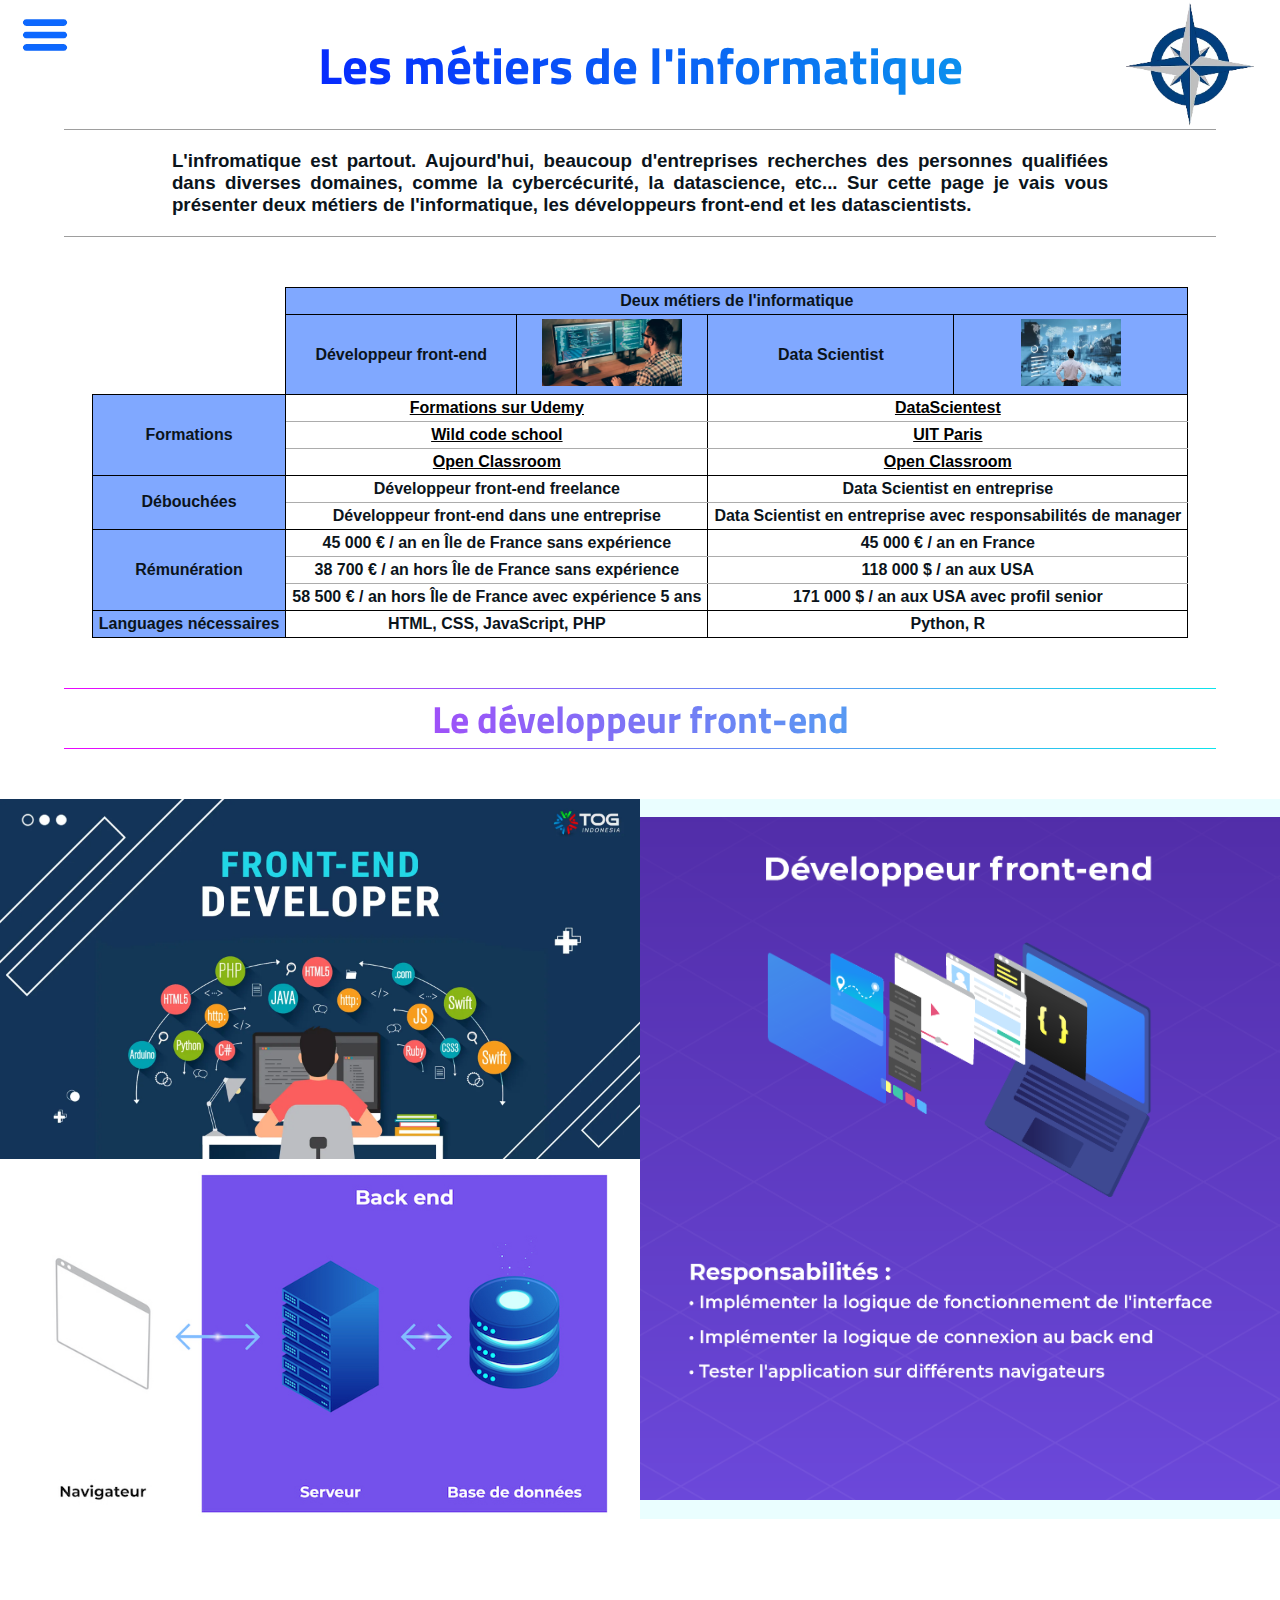
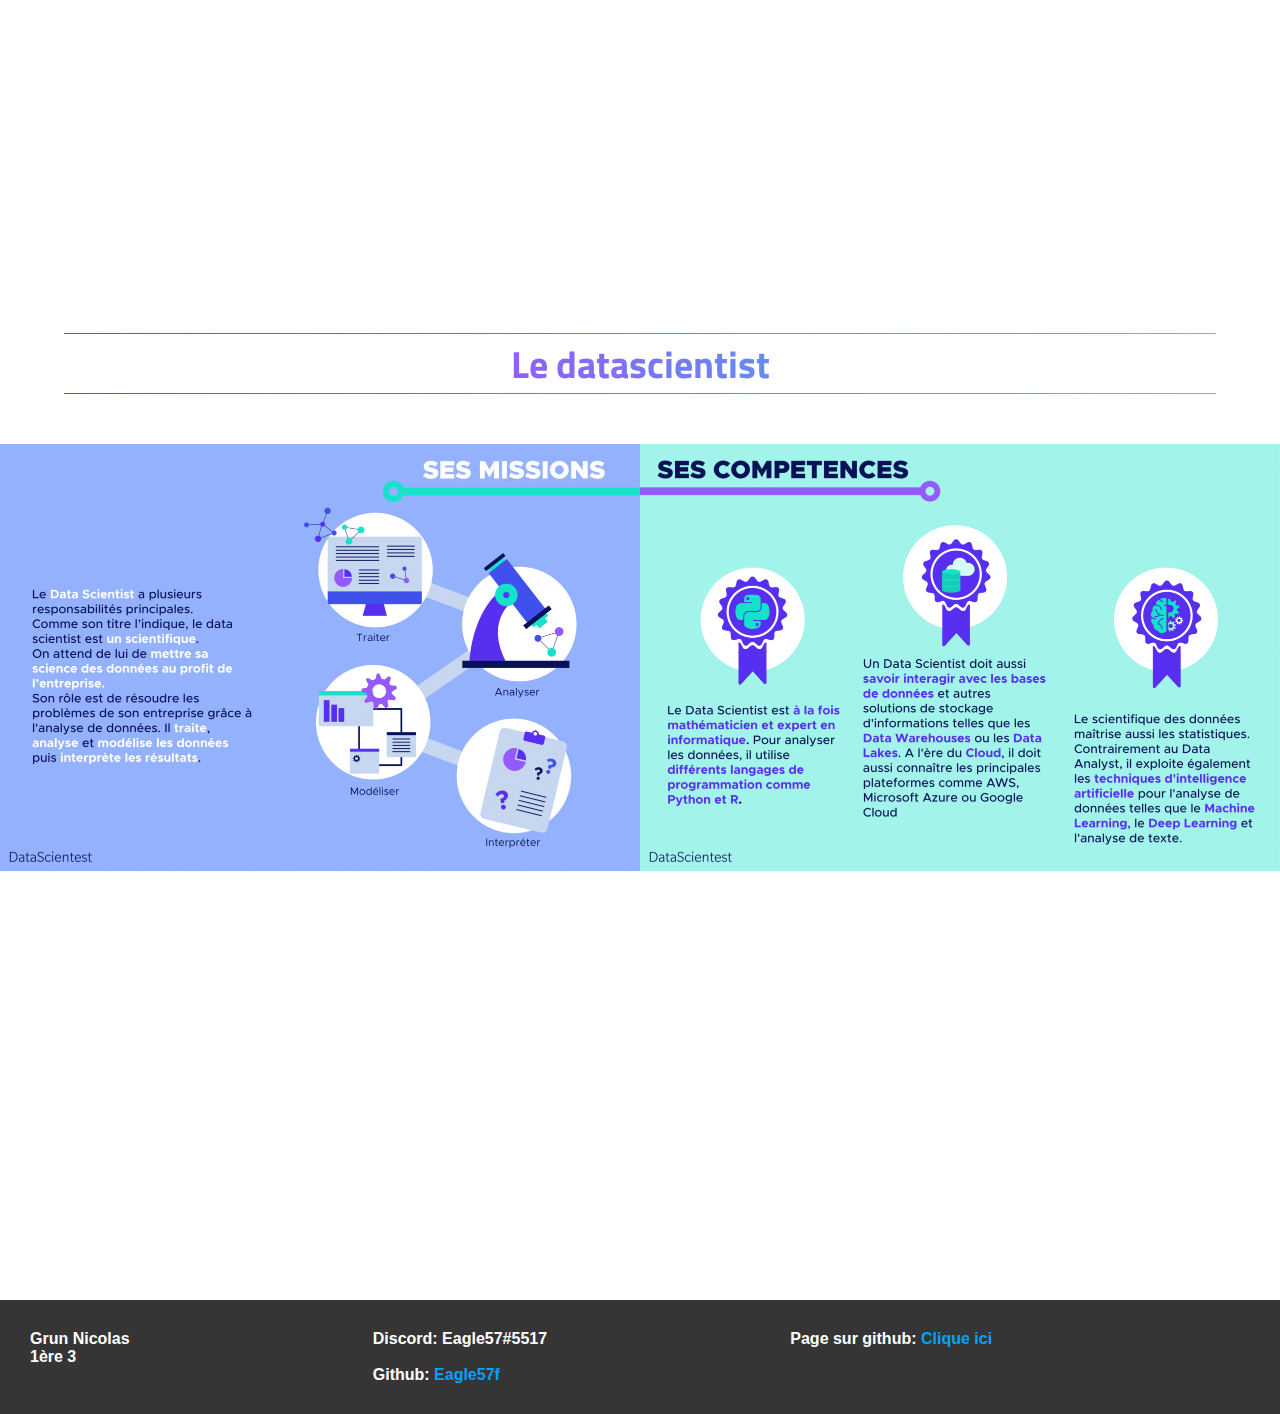
<file: Site/Site-res/index.html>
<!--Taille du pc salle NSI= 1280x800-->

<!--https://datascientest.com/metier-data-scientist

https://cssgrid-generator.netlify.app/
https://flexboxfroggy.com/#fr-->

<!DOCTYPE html>
<html lang="fr" translate="no">

<head>
    <meta charset="utf-8" />
    <meta name="viewport" content="width=device-width, initial-scale=1.0">
    <link rel="stylesheet" href="main-style.css" />
    <link rel="stylesheet" href="images_description_animation.css" />
    <link rel="stylesheet" href="nav.css" />
    <link rel="stylesheet" href="grid.css" />
    <link rel="stylesheet" href="table.css" />
    <link rel="icon" href="../images/favicon-16x16.png">
    <link rel="stylesheet" href="https://fonts.googleapis.com/css?family=Roboto">
    <link rel="stylesheet" href="https://fonts.googleapis.com/css?family=Titillium+Web">
    <script type="text/javascript" src="index.js" defer></script>

    <title>Les métiers de l'informatique</title>
</head>

<body>
    <header>
        <h1>Les métiers de l'informatique</h1>
        <img src="../images/boussole.webp" class="icon-boussole">
    </header>

    <div class="line"></div>


    <div class="intro">
        <h3>
            L'infromatique est partout. Aujourd'hui, beaucoup d'entreprises recherches des personnes qualifiées dans
            diverses domaines, comme la cybercécurité, la datascience, etc... Sur cette page je vais vous présenter deux
            métiers de l'informatique, les développeurs front-end et les datascientists.
        </h3>
    </div>

    <div class="line"></div>


    <nav>
        <div class="nav_bg">
            <div class="burger-button-black" onclick="closeNav()"></div>
            <h2>Menu</h2>
        </div>
        <div class="nav_content">
            <div class="menu-der">
                <div class="title title1 is-open">
                    <a>
                        <h3 onclick="openTitle('1')">Page principale</h3>
                    </a>
                    <div>
                        <a href="#">
                            <h4>Haut de page</h4>
                        </a>
                        <a href="#front">
                            <h4>Le développeur front-end</h4>
                        </a>
                        <a href="#data">
                            <h4>Le datascientist</h4>
                        </a>
                        <a href="#footer">
                            <h4>Bas de page</h4>
                        </a>
                    </div>
                </div>
                <div class="title title2">
                    <a href="index-text.html?open=true">
                        <h3 onclick="openTitle('2')">Page texte uniquement</h3>
                    </a>
                    <div>
                        <a href="#">
                            <h4>Haut de page</h4>
                        </a>
                        <a href="#front">
                            <h4>Le développeur front-end</h4>
                        </a>
                        <a href="#data">
                            <h4>Le datascientist</h4>
                        </a>
                        <a href="#footer">
                            <h4>Bas de page</h4>
                        </a>
                    </div>
                </div>
            </div>
        </div>
    </nav>


    <script type="text/javascript" src="load.js"></script>



    <table class="table-with-image">
        <thead>
            <tr>
                <th class="invi"></th>
                <th colspan="4">Deux métiers de l'informatique</th>
            </tr>
            <tr>
                <th class="invi"></th>
                <th rowspan="1">Développeur front-end</th>
                <th rowspan="1"><img src="../images/image_dev_front-dev.webp" style="width: 140px;"></th>
                <th colspan="1">Data Scientist</th>
                <th rowspan="1"><img src="../images/image_data-scientist.webp" style="width: 100px;"></th>
            </tr>
        </thead>
        <tbody>
            <tr>
                <th rowspan="3" class="side-row">Formations</th>
                <th colspan="2" class="middle-table-case"><a class="link" href="https://www.udemy.com/">Formations sur Udemy</a></th>
                <th colspan="2" class="middle-table-case"><a class="link" href="https://datascientest.com/">DataScientest</a></th>
            </tr>
            <tr>
                <th colspan="2" class="middle-table-case"><a class="link" href="https://www.wildcodeschool.com/fr-FR">Wild code school</a></th>
                <th colspan="2" class="middle-table-case"><a class="link" href="https://iutparis-seine.u-paris.fr/">UIT Paris</a></th>
            </tr>
            <tr>
                <th colspan="2"><a class="link" href="https://openclassrooms.com/fr">Open Classroom</a></th>
                <th colspan="2"><a class="link" href="https://openclassrooms.com/fr">Open Classroom</a></th>
            </tr>

            <tr>
                <th rowspan="2" class="side-row">Débouchées</th>
                <th colspan="2" class="middle-table-case">Développeur front-end freelance</th>
                <th colspan="2" class="middle-table-case">Data Scientist en entreprise</th>
            </tr>
            <tr>
                <th colspan="2">Développeur front-end dans une entreprise</th>
                <th colspan="2">Data Scientist en entreprise avec responsabilités de manager</th>
            </tr>

            <tr>
                <th rowspan="3" class="side-row">Rémunération</th>
                <th colspan="2" class="middle-table-case">45 000 € / an en Île de France sans expérience</th>
                <th colspan="2" class="middle-table-case">45 000 € / an en France</th>
            </tr>
            <tr>
                <th colspan="2" class="middle-table-case">38 700 € / an hors Île de France sans expérience</th>
                <th colspan="2" class="middle-table-case">118 000 $ / an aux USA</th>
            </tr>
            <tr>
                <th colspan="2">58 500 € / an hors Île de France avec expérience 5 ans</th>
                <th colspan="2">171 000 $ / an aux USA avec profil senior</th>
            </tr>

            <tr>
                <th rowspan="1" class="side-row">Languages nécessaires</th>
                <th colspan="2">HTML, CSS, JavaScript, PHP</th>
                <th colspan="2">Python, R</th>
            </tr>
        </tbody>
    </table>


    <table class="table-without-image">
        <thead>
            <tr>
                <th class="invi"></th>
                <th colspan="2">Deux métiers de l'informatique</th>
            </tr>
            <tr>
                <th class="invi"></th>
                <th rowspan="1">Développeur front-end</th>
                <th colspan="1">Data Scientist</th>
            </tr>
        </thead>
        <tbody>
            <tr>
                <th rowspan="3" class="side-row">Formations</th>
                <th class="middle-table-case"><a class="link" href="https://www.udemy.com/">Formations sur Udemy</a></th>
                <th class="middle-table-case"><a class="link" href="https://datascientest.com/">DataScientest</a></th>
            </tr>
            <tr>
                <th class="middle-table-case"><a class="link" href="https://www.wildcodeschool.com/fr-FR">Wild code school</a></th>
                <th class="middle-table-case"><a class="link" href="https://iutparis-seine.u-paris.fr/">UIT Paris</a></th>
            </tr>
            <tr>
                <th><a class="link" href="https://openclassrooms.com/fr">Open Classroom</a></th>
                <th><a class="link" href="https://openclassrooms.com/fr">Open Classroom</a></th>
            </tr>

            <tr>
                <th rowspan="2" class="side-row">Débouchées</th>
                <th class="middle-table-case">Développeur front-end freelance</th>
                <th class="middle-table-case">Data Scientist en entreprise</th>
            </tr>
            <tr>
                <th>Développeur front-end dans une entreprise</th>
                <th>Data Scientist en entreprise avec responsabilités de manager</th>
            </tr>

            <tr>
                <th rowspan="3" class="side-row">Rémunération</th>
                <th class="middle-table-case">45 000 € / an en Île de France sans expérience</th>
                <th class="middle-table-case">45 000 € / an en France</th>
            </tr>
            <tr>
                <th class="middle-table-case">38 700 € / an hors Île de France sans expérience</th>
                <th class="middle-table-case">118 000 $ / an aux USA</th>
            </tr>
            <tr>
                <th>58 500 € / an hors Île de France avec expérience 5 ans</th>
                <th>171 000 $ / an aux USA avec profil senior</th>
            </tr>

            <tr>
                <th rowspan="1" class="side-row">Languages nécessaires</th>
                <th>HTML, CSS, JavaScript, PHP</th>
                <th>Python, R</th>
            </tr>
        </tbody>
    </table>

    <div class="line-gradient" id="front"></div>

    <div class="title-front">
        <h1 style="text-align: center;">
            Le développeur front-end
        </h1>
    </div>

    <div class="line-gradient" style="margin-bottom: 50px;"></div>



    <div class="wrapper-front">
        <div class="one">
            <div class="image_with_text front-dev_intro">
                <img class="img" src="../images/front-end_schema.webp">
                <div class="content">
                    <h2>Les languages utilisés</h2>
                    <h4>
                        <br>Se spécialiser dans le développement web requiert la maîtrise des langages de programmation
                        les plus couramment utilisés en front, sur les sites web : <u>HTML5</u>, <u>CSS3</u>,
                        <u>JavaScript</u>… <br><br>
                        Une parfaite connaissance des spécificités des différents navigateurs est également essentielle
                        pour exercer en tant que développeur front-end.<br><br>
                        Maîtriser les frameworks les plus répandus (<u>JQuery</u>, <u>AngularJS</u>, <u>Backbone.js</u>
                        ou <u>ExtJS</u>) est un atout indéniable dans la profession.
                    </h4>
                </div>
            </div>
        </div>
        <div class="two">
            <div class="image_with_text what_is_front-dev">
                <img class="img" src="../images/front-and-back-end.jpg">
                <div class="content">
                    <h2>C'est quoi le front-end?</h2>
                    <h4><br>Le <u>Front End</u> est un peu comme la partie visible de l’iceberg. À l’inverse, le
                        <u>Back-End</u> est la partie immergée de l'iceberg : elle n’est pas visible pour les
                        internautes mais représente une partie importante du développement d'un projet web.<br><br>
                        Le développement Back-End touche surtout aux fonctionnalités alors que le Front-End est
                        davantage lié au design et à l’ergonomie. Cela passe évidemment par une partie intégration et
                        développement puisqu’il s’agit de traduire en code les maquettes (wireframes) des designers
                        <abbr title="Expérience utilisateur">UX</abbr> et <abbr
                            title="Interface utilisateur">UI</abbr>.<br><br>
                        Dans la pratique, les développeurs Front-End et le Back-End sont deux profils qui doivent
                        travailler en étroite collaboration pour la réussite d’une interface web.
                    </h4>
                </div>
            </div>
        </div>
        <div class="three">
            <div class="image_with_text front-dev_levels">
                <img class="img niveau_img" src="../images/front-dev_niveaux.png">
                <div class="content">
                    <h2>Les missions du développeur front-end</h2>
                    <h4><br>Grâce à sa connaissance des langages de développement web et des outils principaux que sont
                        le HTML, le CSS, et le Javascript, le développeur front crée des pages web en suivant les
                        maquettes d’un
                        graphiste ou webdesigner.<br><br>
                        Il doit s’assurer que le site soit <u>responsive</u>, c’est à
                        dire capable de s’adapter à tout type de supports afin de proposer une expérience qualitative et
                        uniforme sur tous les navigateurs web et téléphones du marché qui ont des résolutions et tailles
                        d’écran différentes.<br><br>
                        L’objectif principal est de rendre, ou de maintenir, le site
                        fonctionnel, intuitif et rapide tout en respectant les normes <abbr
                            title="World Wide Web Consortium">W3C</abbr>. Un code de qualité et
                        des tests pré-production rigoureux servent ce dessein.<br><br>
                        Aussi, le développeur front doit
                        intégrer différentes balises dans son code afin de le rendre <abbr
                            title="Optimisation pour les moteurs de recherche">SEO-friendly</abbr>, pour mieux
                        référencer le site et amener du trafic.<br><br>
                        Enfin, une veille technologique permanente est
                        indispensable afin de rester à jour par rapport aux multitudes d’innovations du secteur et de
                        maîtriser les solutions les plus efficaces du
                        marché.
                    </h4>
                </div>
            </div>
        </div>
        <div class="four">
            <iframe class="vid" src="https://www.youtube-nocookie.com/embed/3yTRNyB6E0Q" title="YouTube video player"
                frameborder="0"
                allow="accelerometer; autoplay; clipboard-write; encrypted-media; gyroscope; picture-in-picture"
                allowfullscreen></iframe>
        </div>
        <div class="five">
            <iframe class="vid" src="https://www.youtube-nocookie.com/embed/XJYRhQUjS6I" title="YouTube video player"
                frameborder="0"
                allow="accelerometer; autoplay; clipboard-write; encrypted-media; gyroscope; picture-in-picture"
                allowfullscreen></iframe>
        </div>
    </div>

    <div class="line-gradient" style="margin-top: 50px;" id="data"></div>

    <div class="title-front">
        <h1 style="text-align: center;">
            Le datascientist
        </h1>
    </div>

    <div class="line-gradient" style="margin-bottom: 50px;"></div>



    <div class="wrapper-data">
        <div class="six">
            <div class="image_with_text data-missions">
                <img class="img" src="../images/data-missions.webp">
                <div class="content">
                    <h2>Les missions du datascientist</h2>
                    <h4><br>
                        Le Data Scientist a plusieurs responsabilités principales.<br><br>
                        Avant tout, et comme son titre l’indique, le data scientist est un scientifique, on attend de
                        lui de mettre sa science des données au profit de l’entreprise.<br><br>
                        Son rôle est de résoudre les problèmes de son entreprise grâce à l’analyse de données.<br>
                        Il traite, analyse et modélise les données puis interprète les résultats.Il est chargé de
                        déterminer la meilleure manière de répondre aux besoins métier et les données nécessaires à leur
                        mise en oeuvre.<br>
                        Il définit les algorithmes d’analyses les plus pertinents pour répondre aux différents besoins
                        et développe des modèles descriptifs et prédictifs.<br>
                        Il devra réaliser une veille sur les modèles d’analyse de données et savoir partager les
                        meilleures pratiques avec le reste de l’équipe.<br>
                        Enfin, il peut être chargé de collecter de larges volumes de données non structurées pour les
                        transformer dans un format exploitable. Toutefois, il est souvent épaulé par le Data Engineer
                        dans cette tâche.
                    </h4>
                </div>
            </div>
        </div>
        <div class="seven">
            <div class="image_with_text data-competences">
                <img class="img" src="../images/data-competences.webp">
                <div class="content">
                    <h2>Les compétences du datascientist</h2>
                    <h4><br>
                        Le Data Scientist est à la fois mathématicien et expert en informatique. Pour analyser les
                        données, il utilise différents langages de programmation comme Python et R.<br><br>
                        Le scientifique des données maîtrise aussi les statistiques. Contrairement au Data Analyst, il
                        exploite également les techniques d'intelligence artificielle pour l’analyse de données telles
                        que le Machine Learning, le Deep Learning et l’analyse de texte.<br><br>
                        Un Data Scientist doit aussi savoir interagir avec les bases de données et autres solutions de
                        stockage d’informations telles que les Data Warehouses ou les Data Lakes. A l’ère du Cloud, il
                        doit aussi connaître les principales plateformes comme AWS, Microsoft Azure ou Google
                        Cloud.<br><br>
                        Ce professionnel est aussi capable de créer des programmes permettant d’automatiser les tâches
                        les plus répétitives. Par ailleurs, il est doué d’un talent pour identifier les problématiques
                        et les tendances.<br><br>
                    </h4>
                </div>
            </div>
        </div>
        <div class="seven">
            <iframe class="vid" width="560" height="315" src="https://www.youtube-nocookie.com/embed/efEW5oVudas"
                title="YouTube video player" frameborder="0"
                allow="accelerometer; autoplay; clipboard-write; encrypted-media; gyroscope; picture-in-picture"
                allowfullscreen></iframe>
        </div>
        <div class="seven">
            <iframe class="vid" width="560" height="315" src="https://www.youtube-nocookie.com/embed/cSdDfzFZV7M"
                title="YouTube video player" frameborder="0"
                allow="accelerometer; autoplay; clipboard-write; encrypted-media; gyroscope; picture-in-picture"
                allowfullscreen></iframe>

        </div>
    </div>
    <div class="burger-button-blue" onclick="openNav()"></div>


    <footer id="footer">
        <h4>Grun Nicolas<br>1ère 3</h4>
        <h4>Discord: Eagle57#5517<br><br>Github: <a href="https://github.com/Eagle57f" style="color: rgb(0, 162, 255);"
                target="_blank">Eagle57f</a></h4>
        <h4>Page sur github: <a href="https://eagle57f.github.io/NSI-Site-Presentation/Site/Site-res/"
                style="color: rgb(0, 162, 255);" target="_blank">Clique ici</a></h4>
    </footer>

</body>

</html>
</file>
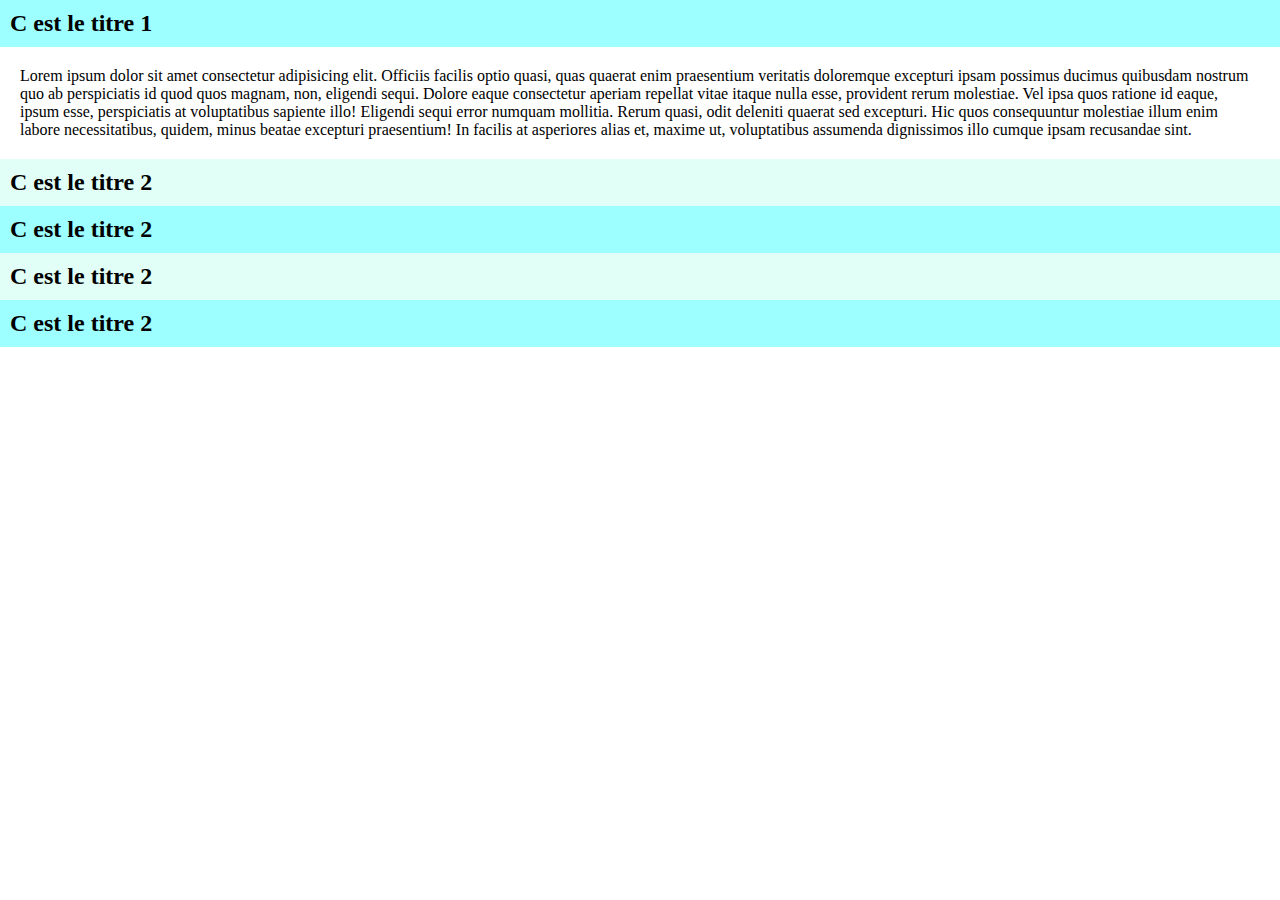
<file: Site/test/index.html>
<!DOCTYPE html>
<html lang="fr" translate="no">
    <head>
        <meta charset="utf-8"/>
        <link rel="stylesheet" href="main-style.css"/>

        <title>Les métiers de l'informatique</title>
    </head>

    <body>
        <div class="menu-der">
            <div class="titre titre1">
                <h2>C est le titre 1</h2>
                <section>
                    <p>Lorem ipsum dolor sit amet consectetur adipisicing elit. Officiis facilis optio quasi, quas quaerat enim praesentium veritatis doloremque excepturi ipsam possimus ducimus quibusdam nostrum quo ab perspiciatis id quod quos magnam, non, eligendi sequi. Dolore eaque consectetur aperiam repellat vitae itaque nulla esse, provident rerum molestiae. Vel ipsa quos ratione id eaque, ipsum esse, perspiciatis at voluptatibus sapiente illo! Eligendi sequi error numquam mollitia. Rerum quasi, odit deleniti quaerat sed excepturi. Hic quos consequuntur molestiae illum enim labore necessitatibus, quidem, minus beatae excepturi praesentium! In facilis at asperiores alias et, maxime ut, voluptatibus assumenda dignissimos illo cumque ipsam recusandae sint.</p>
                </section>
            </div>
            <div class="titre titre2">
                <h2>C est le titre 2</h2>
                <section>
                    <p>Lorem ipsum dolor sit amet consectetur adipisicing elit. Officiis facilis optio quasi, quas quaerat enim praesentium veritatis doloremque excepturi ipsam possimus ducimus quibusdam nostrum quo ab perspiciatis id quod quos magnam, non, eligendi sequi. Dolore eaque consectetur aperiam repellat vitae itaque nulla esse, provident rerum molestiae. Vel ipsa quos ratione id eaque, ipsum esse, perspiciatis at voluptatibus sapiente illo! Eligendi sequi error numquam mollitia. Rerum quasi, odit deleniti quaerat sed excepturi. Hic quos consequuntur molestiae illum enim labore necessitatibus, quidem, minus beatae excepturi praesentium! In facilis at asperiores alias et, maxime ut, voluptatibus assumenda dignissimos illo cumque ipsam recusandae sint.</p>
                </section>
            </div>
            <div class="titre titre3">
                <h2>C est le titre 2</h2>
                <section>
                    <p>Lorem ipsum dolor sit amet consectetur adipisicing elit. Officiis facilis optio quasi, quas quaerat enim praesentium veritatis doloremque excepturi ipsam possimus ducimus quibusdam nostrum quo ab perspiciatis id quod quos magnam, non, eligendi sequi. Dolore eaque consectetur aperiam repellat vitae itaque nulla esse, provident rerum molestiae. Vel ipsa quos ratione id eaque, ipsum esse, perspiciatis at voluptatibus sapiente illo! Eligendi sequi error numquam mollitia. Rerum quasi, odit deleniti quaerat sed excepturi. Hic quos consequuntur molestiae illum enim labore necessitatibus, quidem, minus beatae excepturi praesentium! In facilis at asperiores alias et, maxime ut, voluptatibus assumenda dignissimos illo cumque ipsam recusandae sint.</p>
                </section>
            </div>
            <div class="titre titre4">
                <h2>C est le titre 2</h2>
                <section>
                    <p>Lorem ipsum dolor sit amet consectetur adipisicing elit. Officiis facilis optio quasi, quas quaerat enim praesentium veritatis doloremque excepturi ipsam possimus ducimus quibusdam nostrum quo ab perspiciatis id quod quos magnam, non, eligendi sequi. Dolore eaque consectetur aperiam repellat vitae itaque nulla esse, provident rerum molestiae. Vel ipsa quos ratione id eaque, ipsum esse, perspiciatis at voluptatibus sapiente illo! Eligendi sequi error numquam mollitia. Rerum quasi, odit deleniti quaerat sed excepturi. Hic quos consequuntur molestiae illum enim labore necessitatibus, quidem, minus beatae excepturi praesentium! In facilis at asperiores alias et, maxime ut, voluptatibus assumenda dignissimos illo cumque ipsam recusandae sint.</p>
                </section>
            </div>
            <div class="titre titre5">
                <h2>C est le titre 2</h2>
                <section>
                    <p>Lorem ipsum dolor sit amet consectetur adipisicing elit. Officiis facilis optio quasi, quas quaerat enim praesentium veritatis doloremque excepturi ipsam possimus ducimus quibusdam nostrum quo ab perspiciatis id quod quos magnam, non, eligendi sequi. Dolore eaque consectetur aperiam repellat vitae itaque nulla esse, provident rerum molestiae. Vel ipsa quos ratione id eaque, ipsum esse, perspiciatis at voluptatibus sapiente illo! Eligendi sequi error numquam mollitia. Rerum quasi, odit deleniti quaerat sed excepturi. Hic quos consequuntur molestiae illum enim labore necessitatibus, quidem, minus beatae excepturi praesentium! In facilis at asperiores alias et, maxime ut, voluptatibus assumenda dignissimos illo cumque ipsam recusandae sint.</p>
                </section>
            </div>
        </div>
    </body>
</html>
</file>
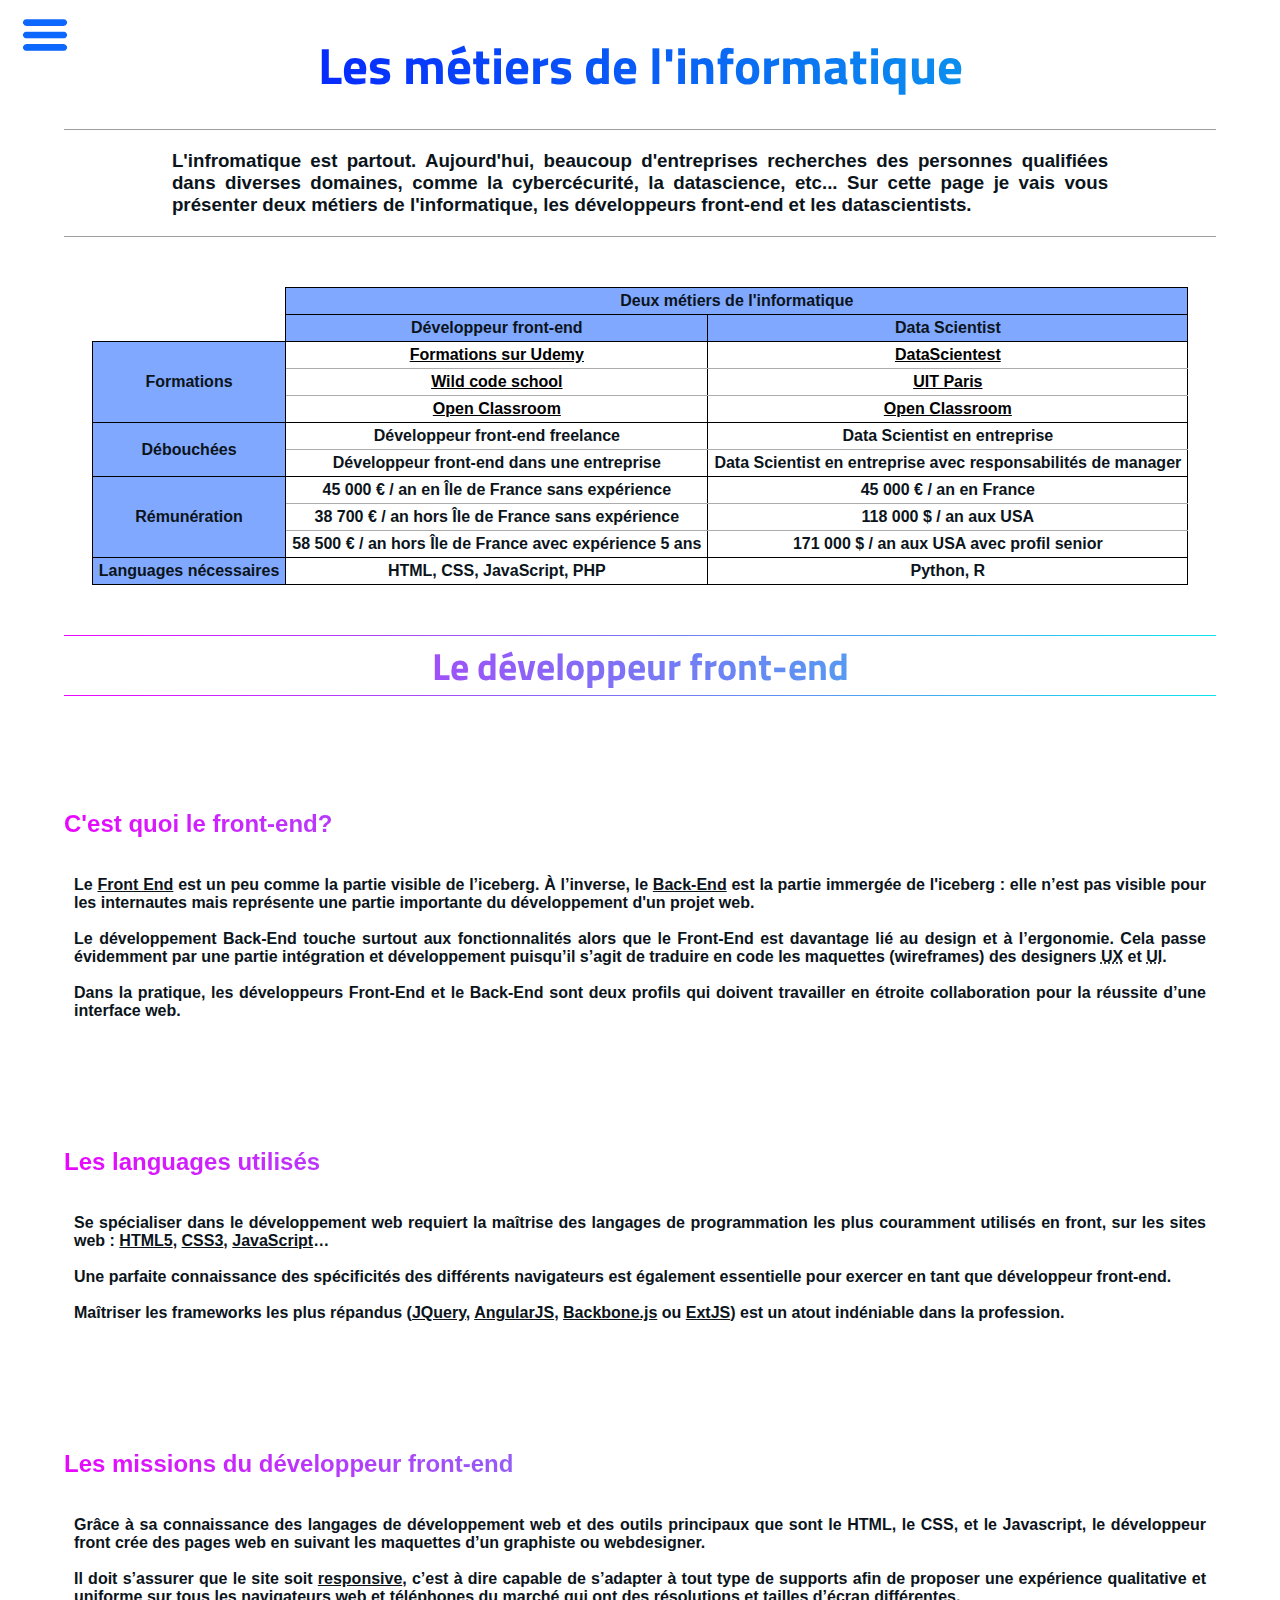
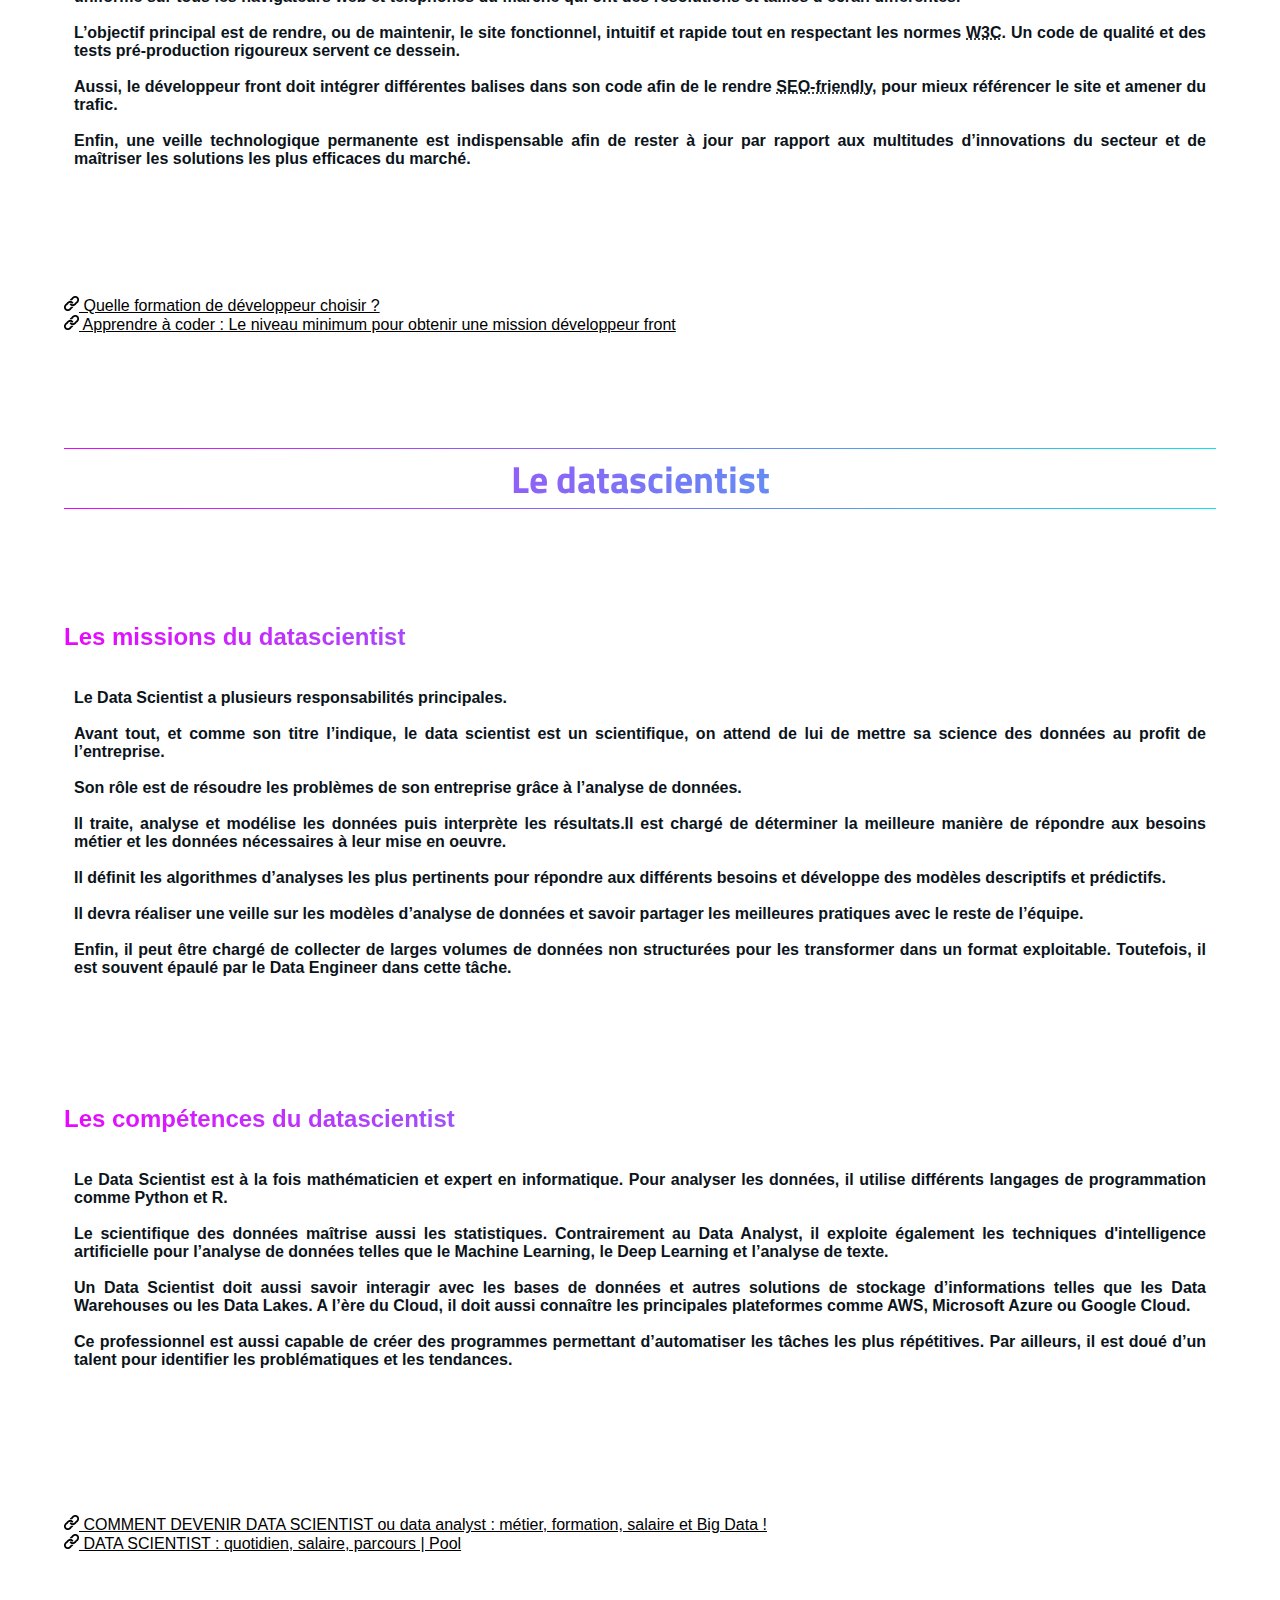
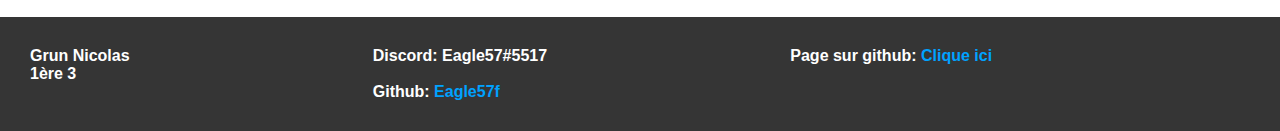
<file: Site/Site-res/index-text.html>
<!--Taille du pc salle NSI= 1280x800-->

<!--https://datascientest.com/metier-data-scientist

https://cssgrid-generator.netlify.app/
https://flexboxfroggy.com/#fr-->

<!DOCTYPE html>
<html lang="fr" translate="no">

<head>
    <meta charset="utf-8" />
    <meta name="viewport" content="width=device-width, initial-scale=1.0">
    <link rel="stylesheet" href="text-style.css" />
    <link rel="stylesheet" href="table.css" />
    <link rel="stylesheet" href="nav.css" />
    <link rel="icon" href="../images/favicon-16x16.png">
    <link rel="stylesheet" href="https://fonts.googleapis.com/css?family=Roboto">
    <link rel="stylesheet" href="https://fonts.googleapis.com/css?family=Titillium+Web">
    <script type="text/javascript" src="index.js" defer></script>

    <title>Les métiers de l'informatique</title>
</head>

<body>
    <header>
        <h1>Les métiers de l'informatique</h1>
    </header>

    <div class="line"></div>


    <div class="intro">
        <h3>
            L'infromatique est partout. Aujourd'hui, beaucoup d'entreprises recherches des personnes qualifiées dans
            diverses domaines, comme la cybercécurité, la datascience, etc... Sur cette page je vais vous présenter deux
            métiers de l'informatique, les développeurs front-end et les datascientists.
        </h3>
    </div>

    <div class="line"></div>


    <nav>
        <div class="nav_bg">
            <div class="burger-button-black" onclick="closeNav()"></div>
            <h2>Menu</h2>
        </div>
        <div class="nav_content">
            <div class="menu-der">
                <div class="title title1">
                    <a href="index.html?open=true">
                        <h3 onclick="openTitle('1')">Page principale</h3>
                    </a>
                    <div>
                        <a href="#">
                            <h4>Haut de page</h4>
                        </a>
                        <a href="#front">
                            <h4>Le développeur front-end</h4>
                        </a>
                        <a href="#data">
                            <h4>Le datascientist</h4>
                        </a>
                        <a href="#footer">
                            <h4>Bas de page</h4>
                        </a>
                    </div>
                </div>
                <div class="title title2 is-open">
                    <a>
                        <h3 onclick="openTitle('2')">Page texte uniquement</h3>
                    </a>
                    <div>
                        <a href="#">
                            <h4>Haut de page</h4>
                        </a>
                        <a href="#front">
                            <h4>Le développeur front-end</h4>
                        </a>
                        <a href="#data">
                            <h4>Le datascientist</h4>
                        </a>
                        <a href="#footer">
                            <h4>Bas de page</h4>
                        </a>
                    </div>
                </div>
            </div>
        </div>
    </nav>



    <script type="text/javascript" src="load.js"></script>



    <table class="table-without-image">
        <thead>
            <tr>
                <th class="invi"></th>
                <th colspan="2">Deux métiers de l'informatique</th>
            </tr>
            <tr>
                <th class="invi"></th>
                <th rowspan="1">Développeur front-end</th>
                <th colspan="1">Data Scientist</th>
            </tr>
        </thead>
        <tbody>
            <tr>
                <th rowspan="3" class="side-row">Formations</th>
                <th class="middle-table-case"><a class="link" href="https://www.udemy.com/">Formations sur Udemy</a></th>
                <th class="middle-table-case"><a class="link" href="https://datascientest.com/">DataScientest</a></th>
            </tr>
            <tr>
                <th class="middle-table-case"><a class="link" href="https://www.wildcodeschool.com/fr-FR">Wild code school</a></th>
                <th class="middle-table-case"><a class="link" href="https://iutparis-seine.u-paris.fr/">UIT Paris</a></th>
            </tr>
            <tr>
                <th><a class="link" href="https://openclassrooms.com/fr">Open Classroom</a></th>
                <th><a class="link" href="https://openclassrooms.com/fr">Open Classroom</a></th>
            </tr>


            <tr>
                <th rowspan="2" class="side-row">Débouchées</th>
                <th class="middle-table-case">Développeur front-end freelance</th>
                <th class="middle-table-case">Data Scientist en entreprise</th>
            </tr>
            <tr>
                <th>Développeur front-end dans une entreprise</th>
                <th>Data Scientist en entreprise avec responsabilités de manager</th>
            </tr>

            <tr>
                <th rowspan="3" class="side-row">Rémunération</th>
                <th class="middle-table-case">45 000 € / an en Île de France sans expérience</th>
                <th class="middle-table-case">45 000 € / an en France</th>
            </tr>
            <tr>
                <th class="middle-table-case">38 700 € / an hors Île de France sans expérience</th>
                <th class="middle-table-case">118 000 $ / an aux USA</th>
            </tr>
            <tr>
                <th>58 500 € / an hors Île de France avec expérience 5 ans</th>
                <th>171 000 $ / an aux USA avec profil senior</th>
            </tr>

            <tr>
                <th rowspan="1" class="side-row">Languages nécessaires</th>
                <th>HTML, CSS, JavaScript, PHP</th>
                <th>Python, R</th>
            </tr>
        </tbody>
    </table>



    <div class="line-gradient" id="front"></div>

    <div class="title-front">
        <h1 style="text-align: center;">
            Le développeur front-end
        </h1>
    </div>

    <div class="line-gradient" style="margin-bottom: 50px;"></div>



    <div class="text">
        <h2>C'est quoi le front-end?</h2>
        <h4><br>Le <u>Front End</u> est un peu comme la partie visible de l’iceberg. À l’inverse, le
            <u>Back-End</u> est la partie immergée de l'iceberg : elle n’est pas visible pour les
            internautes mais représente une partie importante du développement d'un projet web.<br><br>
            Le développement Back-End touche surtout aux fonctionnalités alors que le Front-End est
            davantage lié au design et à l’ergonomie. Cela passe évidemment par une partie intégration et
            développement puisqu’il s’agit de traduire en code les maquettes (wireframes) des designers
            <abbr title="Expérience utilisateur">UX</abbr> et <abbr title="Interface utilisateur">UI</abbr>.<br><br>
            Dans la pratique, les développeurs Front-End et le Back-End sont deux profils qui doivent
            travailler en étroite collaboration pour la réussite d’une interface web.
        </h4>
    </div>

    <div class="text">
        <h2>Les languages utilisés</h2>
        <h4>
            <br>Se spécialiser dans le développement web requiert la maîtrise des langages de programmation
            les plus couramment utilisés en front, sur les sites web : <u>HTML5</u>, <u>CSS3</u>,
            <u>JavaScript</u>… <br><br>
            Une parfaite connaissance des spécificités des différents navigateurs est également essentielle
            pour exercer en tant que développeur front-end.<br><br>
            Maîtriser les frameworks les plus répandus (<u>JQuery</u>, <u>AngularJS</u>, <u>Backbone.js</u>
            ou <u>ExtJS</u>) est un atout indéniable dans la profession.
        </h4>
    </div>

    <div class="text">
        <h2>Les missions du développeur front-end</h2>
        <h4><br>Grâce à sa connaissance des langages de développement web et des outils principaux que sont
            le HTML, le CSS, et le Javascript, le développeur front crée des pages web en suivant les maquettes d’un
            graphiste ou webdesigner.<br><br>
            Il doit s’assurer que le site soit <u>responsive</u>, c’est à
            dire capable de s’adapter à tout type de supports afin de proposer une expérience qualitative et
            uniforme sur tous les navigateurs web et téléphones du marché qui ont des résolutions et tailles
            d’écran différentes.<br><br>
            L’objectif principal est de rendre, ou de maintenir, le site
            fonctionnel, intuitif et rapide tout en respectant les normes <abbr
                title="World Wide Web Consortium">W3C</abbr>. Un code de qualité et
            des tests pré-production rigoureux servent ce dessein.<br><br>
            Aussi, le développeur front doit
            intégrer différentes balises dans son code afin de le rendre <abbr
                title="Optimisation pour les moteurs de recherche">SEO-friendly</abbr>, pour mieux
            référencer le site et amener du trafic.<br><br>
            Enfin, une veille technologique permanente est
            indispensable afin de rester à jour par rapport aux multitudes d’innovations du secteur et de
            maîtriser les solutions les plus efficaces du
            marché.
        </h4>
    </div>


    <div class="text">
        <p><a href="https://youtu.be/3yTRNyB6E0Q" class="link" target="_blank"><img src="../images/logo-lien.webp"
                    class="logo"> Quelle formation de développeur choisir ?</a></p>
        <p><a href="https://youtu.be/XJYRhQUjS6I" class="link" target="_blank"><img src="../images/logo-lien.webp"
                    class="logo"> Apprendre à coder : Le niveau minimum pour obtenir une mission développeur front</a>
        </p>
    </div>




    <div class="line-gradient" style="margin-top: 50px;" id="data"></div>

    <div class="title-front">
        <h1 style="text-align: center;">
            Le datascientist
        </h1>
    </div>

    <div class="line-gradient" style="margin-bottom: 50px;"></div>


    <div class="text">
        <h2>Les missions du datascientist</h2>
        <h4><br>
            Le Data Scientist a plusieurs responsabilités principales.<br><br>
            Avant tout, et comme son titre l’indique, le data scientist est un scientifique, on attend de
            lui de mettre sa science des données au profit de l’entreprise.<br><br>
            Son rôle est de résoudre les problèmes de son entreprise grâce à l’analyse de données.<br><br>
            Il traite, analyse et modélise les données puis interprète les résultats.Il est chargé de
            déterminer la meilleure manière de répondre aux besoins métier et les données nécessaires à leur
            mise en oeuvre.<br><br>
            Il définit les algorithmes d’analyses les plus pertinents pour répondre aux différents besoins
            et développe des modèles descriptifs et prédictifs.<br><br>
            Il devra réaliser une veille sur les modèles d’analyse de données et savoir partager les
            meilleures pratiques avec le reste de l’équipe.<br><br>
            Enfin, il peut être chargé de collecter de larges volumes de données non structurées pour les
            transformer dans un format exploitable. Toutefois, il est souvent épaulé par le Data Engineer
            dans cette tâche.
        </h4>
    </div>
    <div class="text">
        <h2>Les compétences du datascientist</h2>
        <h4><br>
            Le Data Scientist est à la fois mathématicien et expert en informatique. Pour analyser les
            données, il utilise différents langages de programmation comme Python et R.<br><br>
            Le scientifique des données maîtrise aussi les statistiques. Contrairement au Data Analyst, il
            exploite également les techniques d'intelligence artificielle pour l’analyse de données telles
            que le Machine Learning, le Deep Learning et l’analyse de texte.<br><br>
            Un Data Scientist doit aussi savoir interagir avec les bases de données et autres solutions de
            stockage d’informations telles que les Data Warehouses ou les Data Lakes. A l’ère du Cloud, il
            doit aussi connaître les principales plateformes comme AWS, Microsoft Azure ou Google
            Cloud.<br><br>
            Ce professionnel est aussi capable de créer des programmes permettant d’automatiser les tâches
            les plus répétitives. Par ailleurs, il est doué d’un talent pour identifier les problématiques
            et les tendances.<br><br>
        </h4>
    </div>

    <div class="text">
        <p><a href="https://youtu.be/cSdDfzFZV7M" class="link" target="_blank"><img src="../images/logo-lien.webp"
                    class="logo"> COMMENT DEVENIR DATA SCIENTIST ou data analyst : métier, formation, salaire et Big
                Data !</a></p>
        <p><a href="https://youtu.be/efEW5oVudas" class="link" target="_blank"><img src="../images/logo-lien.webp"
                    class="logo"> DATA SCIENTIST : quotidien, salaire, parcours | Pool
            </a></p>
    </div>

    <div class="burger-button-blue" onclick="openNav()"></div>


    <footer id="footer">
        <h4>Grun Nicolas<br>1ère 3</h4>
        <h4>Discord: Eagle57#5517<br><br>Github: <a href="https://github.com/Eagle57f" style="color: rgb(0, 162, 255);"
                target="_blank">Eagle57f</a></h4>
        <h4>Page sur github: <a href="https://eagle57f.github.io/NSI-Site-Presentation/Site/Site-res/"
                style="color: rgb(0, 162, 255);" target="_blank">Clique ici</a></h4>
    </footer>

</body>

</html>
</file>
<file: Site/Site-res/main-style.css>
* {
    box-sizing: border-box;
    margin: 0;
    padding: 0;
}


html, body {
    position: relative;
    margin: 0px;
    padding: 0px;
    width: 100%;
    height: 2000px;
    color: rgb(11, 20, 27);
    background: rgb(255, 255, 255);
    text-align: justify;
    font-family: sans-serif; /* https://99designs.fr/blog/design-web-digital/polices-de-caracteres-web/ */
    scroll-behavior: smooth; 
}


img {
    width: 100%;
    height: auto;
    object-fit: contain;
}

.line {
    width: 90%;
    margin-inline: 5%;
    height: 1px;
    background-color: rgb(158, 158, 158);
}

.line-gradient {
    width: 90%;
    margin-inline: 5%;
    height: 1px;
    background: linear-gradient(90deg, #ea06ff, #0ce4ec);
}


.link {
    text-decoration: underline;
}

.link:hover {
    opacity: 60%;
}


header {
    display: flex;
    justify-content: center;
    width: 100%;
    background-color: rgb(255, 255, 255);
    padding: 2vw;
}

header h1 {
    background: linear-gradient(90deg, #061fff, #0c9aec);
    text-align: center;
    padding-inline: 70px;
}



.icon-boussole {
    width: 10vw;
    height: 10vw;
    animation: rotation 25s linear 0s infinite;
    position: absolute;
    top: 0vw;
    right: 2vw;
}

.icon-boussole:hover{
    animation-play-state: paused;
}

@keyframes rotation {
    from { transform: rotate(0deg); }
    to { transform: rotate(360deg); }
}





.title-front h1, .title-data h1{
    background: linear-gradient(90deg, #ea06ff, #0ce4ec);
}

header h1, .title-front h1, .title-data h1{
    margin: 0px;
    font-size: clamp(30px, 4vw, 75px);
    background-clip: text;
    -webkit-background-clip: text;
    -moz-background-clip: text;
    color: transparent;
    font-family: "Titillium Web"
}

.title-data h1, .title-front h1 {
    font-size: clamp(25px, 3vw, 75px);
}



.intro {
    background-color: #ffffff;
    padding: 20px;
}

.intro h3 {
    max-width: 90ch;
    margin-inline: auto;
}



@media screen and (max-width: 575px) {
    table.table-with-image{
        display: none;
    }

    .image_with_text .content {
        font-size: 2.25vw;
    }
}

@media screen and (min-width: 575px) {
    table.table-without-image {
        display: none;
    }
}



footer {
    background-color: rgb(53, 53, 53);
    color: white;
    width: 100vw;
    padding: 30px;
    display: flex;
    gap: 19vw;
}
</file>
<file: Site/Site-res/images_description_animation.css>
.image_with_text { /* Style de la "boîte" de l'image */
    position: absolute;
    overflow: hidden;
    max-width: 50%;

}
.image_with_text::before { /* Style de l'image + couleur derière l'image */
    content: "";
    position: absolute;
    width: 100%;
    height: 100%;
    background-color: rgb(234, 254, 255);
    /* background-image: linear-gradient(to left top, #2049ff,  #7092ff); */
}
.image_with_text .img{ /* Style de l'image */
    position: absolute;
    display: flex;
    width: 100%;
    height: 100%;
    transition: 0.9s;
    transition-delay: 0s;
    background-position: 100%;
    z-index: 1;
}
.image_with_text:hover .img{ /* Animation de l'image */
    transform: translateY(-200%);
    z-index: 1;
}
.content { /* Style du texte */
    font-size: 1vw;
    box-sizing: border-box;
    display: flex;
    justify-content: center;
    align-items: center;
    flex-direction: column;
    color: rgb(0, 0, 0);
    padding: 20px 20px;
    width: 100%;
    height: 100%;
    transform: translateY(200%);
}
.image_with_text .content{ /* Sortie du texte */
    width: 100%;
    height: 100%;
    transition: 0.5s;
    transition-delay: 0s;
    background-position: 100%;
}
.image_with_text:hover .content { /* Entrée du texte */
    transform: translateY(0%);
    transition: 0.7s;
    transition-delay: 0s;
}
</file>
<file: Site/Site-res/nav.css>
nav {
    position: fixed;
    top: 0;
    left: 0;
    height: 100vh;
    z-index: 100;
    background-color: rgb(225, 239, 255);
    transform: translateX(-110%);
    transition: 0.2s cubic-bezier(0.33, 1, 0.68, 1);
    box-shadow: 2px 0px 2px rgb(0, 0, 0);
}


nav.is-open {
    transform: translateX(0%);
    transition: 0.2s cubic-bezier(0.33, 1, 0.68, 1);
}

nav.is-open-no-transition {
    transition: none;
    transform: translateX(0%);
}


.burger-button-blue {
    width: 50px;
    height: 50px;
    position: fixed;
    top: 10px;
    left: 20px;
    cursor: pointer;
    z-index: 99;
}

.burger-button-blue::before {
    display: inline-block;
    background: no-repeat center / 100% url("../images/menu_icon-blue.webp");
    position: absolute;
    content: "";
    inset: 0;
    z-index: 99;
}


.burger-button-black {
    width: 50px;
    height: 50px;
    position: relative;
    cursor: pointer;
    flex-shrink: 0;
}

.burger-button-black::before {
    display: inline-block;
    background: no-repeat center / 100% url("../images/menu_icon.webp");
    position: absolute;
    content: "";
    inset: 0;
}



.nav_content {
    position: relative;
    display: block;
    height: 100vh;
    background-color: #cbe3ff; 
}


.nav_bg {
    font-size: clamp(15px, 2.5vw, 25px);
    text-align: center;
    padding-block: 10px;
    display: flex;
    align-items: center;
    justify-content: flex-start;
    padding-inline: 20px;
    gap: 20px;
}

ul {
    display: flex;
    flex-direction: column;
    align-content: center;
    gap: 10px;
    list-style: none;
    text-align: center;
    padding-block: 10px;
}



.menu-der {
    display: flex;
    flex-direction: column;
}

.title {
    display: flex;
    flex-direction: column;
}

.title h3 {
    cursor: pointer;
}

.title h3:hover, .title div h4:hover {
    opacity: 70%;
}

.title div {
    display: none;
    background-color: #d1e6ff;
}


.title div h4 {
    padding-block: 12px ;
    padding-left: 20px;
}


.title.is-open div {
    display: block;
}

.title1 h3{
    background-color: rgb(255, 255, 255);
    padding: 10px;
}

.title2 h3{
    background-color: #c6e1ff;
    padding: 10px;
}



a {
    text-decoration: none;
    color: black;
}
</file>
<file: Site/Site-res/grid.css>
@media screen and (min-width: 850px) {

    .wrapper-front {
        display: grid;
        grid-template-columns: repeat(2, 1fr);
        grid-auto-rows: minmax(360px, auto);
    }


    .wrapper-front .one .image_with_text,
    .wrapper-front .two .image_with_text,
    .wrapper-front .six .image_with_text,
    .wrapper-front .seven .image_with_text {
        height: 360px;
    }


    .wrapper-front .one {
        grid-column: 1;
        grid-row: 1;
    }

    .wrapper-front .two {
        grid-column: 1;
        grid-row: 2;
    }




    .wrapper-front .three {
        grid-column: 2;
        grid-row: 1 / 3;
    }
    .wrapper-front .three .image_with_text {
        height: 720px;
    }

    .wrapper-front .four {
        grid-column: 1;
        grid-row: 3;
    }

    .wrapper-front .vid {
        height: 360px;
        width: 49.55vw;
    }

    .wrapper-front .five {
        grid-column: 2;
        grid-row: 3;
    }




    .wrapper-data {
        display: grid;
        grid-template-columns: repeat(2, 1fr);
        grid-auto-rows: minmax(428px, auto);
    }


    .wrapper-data .one {
        grid-column: 1;
        grid-row: 1;
        height: 428px;
        width: 1fr;
    }

    .wrapper-data .two {
        grid-column: 1;
        grid-row: 2;
    }

    .wrapper-data .one .image_with_text,
    .wrapper-data .two .image_with_text,
    .wrapper-data .six .image_with_text,
    .wrapper-data .seven .image_with_text {
        height: 428px;
    }


    .wrapper-data .vid {
        height: 360px;
        width: 49.55vw;
    }
}



@media screen and (max-width: 850px) {

    .wrapper-front {
        display: grid;
        grid-template-columns: repeat(1, 1fr);
        grid-auto-rows: minmax(360px, auto);
    }


    .wrapper-front .one .image_with_text,
    .wrapper-front .two .image_with_text,
    .wrapper-front .six .image_with_text,
    .wrapper-front .seven .image_with_text {
        height: 360px;
    }


    .wrapper-front .one {
        grid-column: 1;
        grid-row: 1;
    }

    .wrapper-front .two {
        grid-column: 1;
        grid-row: 2;
    }




    .wrapper-front .three {
        grid-column: 1;
        grid-row: 3/4;
    }
    .wrapper-front .three .image_with_text {
        height: 720px;
    }

    .wrapper-front .four {
        grid-column: 1;
        grid-row: 5;
    }

    .wrapper-front .vid {
        height: 360px;
        width: 100vw;
    }

    .wrapper-front .five {
        grid-column: 1;
        grid-row: 6;
    }




    .wrapper-data {
        display: grid;
        grid-template-columns: repeat(1, 100vw);
        grid-auto-rows: minmax(428px, auto);
    }


    .wrapper-data .one {
        grid-column: 1;
        grid-row: 1;
        height: 428px;
        width: 100vw;
    }

    .wrapper-data .two {
        grid-column: 1;
        grid-row: 2;
    }

    .wrapper-data .one .image_with_text,
    .wrapper-data .two .image_with_text,
    .wrapper-data .six .image_with_text,
    .wrapper-data .seven .image_with_text {
        height: 428px;
    }


    .wrapper-data .vid {
        height: 360px;
        width: 100vw;
    }


    .image_with_text {
        max-width: 100vw;
    }


    @media screen and (min-width :575px) {
        .image_with_text .content {
            padding-inline: 5vw;
            font-size: 1.75vw;
        }
    }


}
</file>
<file: Site/Site-res/table.css>
table {
    margin-inline: auto;
    margin-block: 50px;
    border-collapse: collapse;
    text-align: center;
}


th {
    border: 1px solid rgb(0, 0, 0);
    padding:4px 6px;
    vertical-align: middle;
}

thead tr, .side-row{
    background-color: #80a8ff;
}


.invi {
    border: 0px solid black;
    background-color: rgb(255, 255, 255);
}

.middle-table-case {
    border-bottom-color: rgb(172, 172, 172);
}
</file>
<file: Site/test/main-style.css>
* {
    margin: 0;
    padding: 0;
}


.menu-der {
    display: flex;
    flex-direction: column;
}

.titre {
    display: flex;
    flex-direction: column;
    
}

.titre section {
    display: none;
    padding: 20px;
}

.titre:hover section {
    display: flex;
}

.titre1 h2, .titre3 h2, .titre5 h2{
    background-color: rgb(157, 255, 255);
    padding: 10px;
}

.titre2 h2, .titre4 h2{
    background-color: rgb(225, 255, 246);
    padding: 10px;
}
</file>
<file: Site/Site-res/text-style.css>
* {
    box-sizing: border-box;
    margin: 0;
    padding: 0;
}


html, body {
    position: relative;
    margin: 0px;
    padding: 0px;
    width: 100%;
    height: 2000px;
    color: rgb(11, 20, 27);
    background: rgb(255, 255, 255);
    text-align: justify;
    font-family: sans-serif; /* https://99designs.fr/blog/design-web-digital/polices-de-caracteres-web/ */
    scroll-behavior: smooth; 
}


img {
    width: 100%;
    height: auto;
    object-fit: contain;
}

.line {
    width: 90%;
    margin-inline: 5%;
    height: 1px;
    background-color: rgb(158, 158, 158);
}

.line-gradient {
    width: 90%;
    margin-inline: 5%;
    height: 1px;
    background: linear-gradient(90deg, #ea06ff, #0ce4ec);
}


header {
    display: flex;
    justify-content: center;
    width: 100%;
    background-color: rgb(255, 255, 255);
    padding: 2vw;
}

header h1 {
    background: linear-gradient(90deg, #061fff, #0c9aec);
    text-align: center;
    padding-inline: 70px;
}



.title-front h1, .title-data h1{
    background: linear-gradient(90deg, #ea06ff, #0ce4ec);
}

header h1, .title-front h1, .title-data h1{
    margin: 0px;
    font-size: clamp(30px, 4vw, 75px);
    background-clip: text;
    -webkit-background-clip: text;
    -moz-background-clip: text;
    text-align: center;
    color: transparent;
    font-family: "Titillium Web"
}

.title-data h1, .title-front h1 {
    font-size: clamp(25px, 3vw, 75px);
    text-align: left;
}



.intro {
    background-color: #ffffff;
    padding: 20px;
}

.intro h3 {
    max-width: 90ch;
    margin-inline: auto;
}


.text {
    padding: 5vw;
}

.text h2 {
    padding-bottom: 20px;
    margin: 0px;
    background: linear-gradient(90deg, #ea06ff, #0ce4ec);
    background-clip: text;
    -webkit-background-clip: text;
    -moz-background-clip: text;
    color: transparent;
}

.text h4 {
    padding-inline: 10px;
}


.logo {
    height: 15px;
    width: 15px;
}

.link {
    text-decoration: underline;
}

.link:hover {
    opacity: 60%;
}


footer {
    background-color: rgb(53, 53, 53);
    color: white;
    width: 100vw;
    padding: 30px;
    display: flex;
    gap: 19vw;
}
</file>
